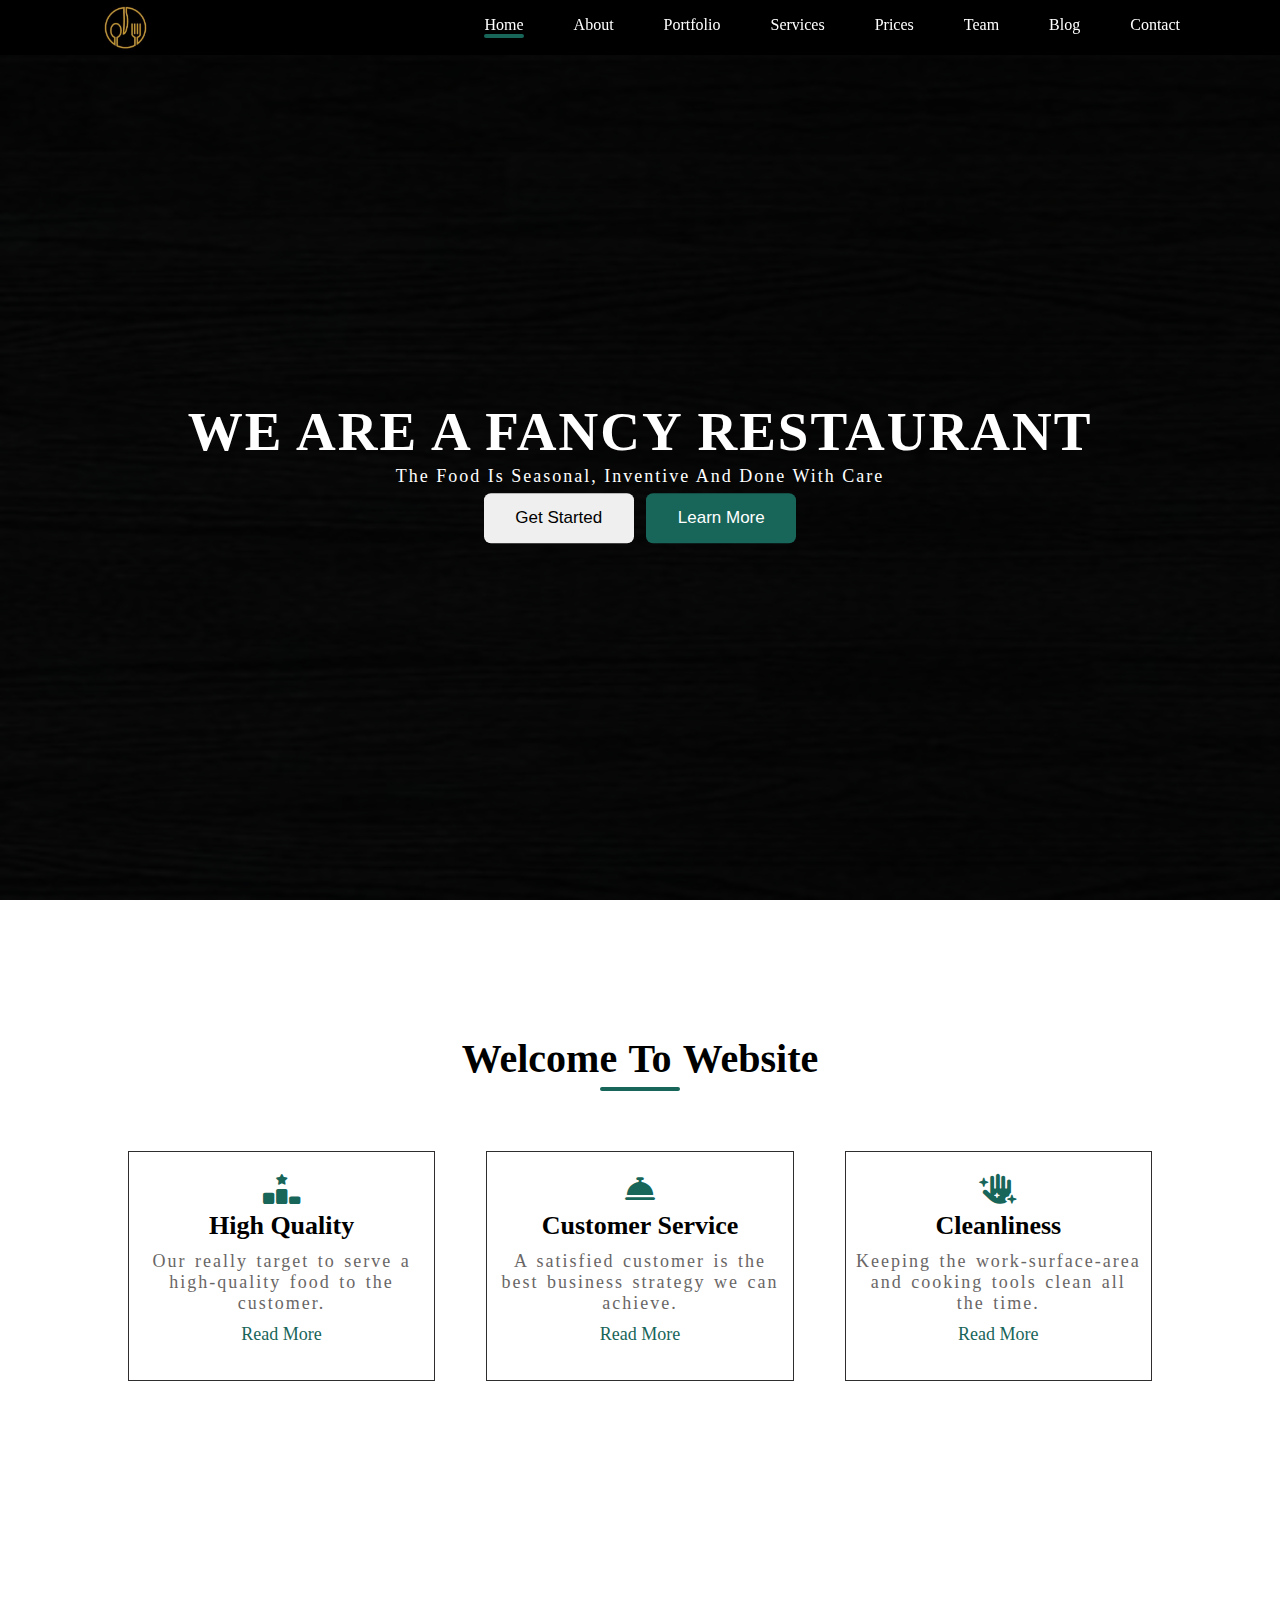
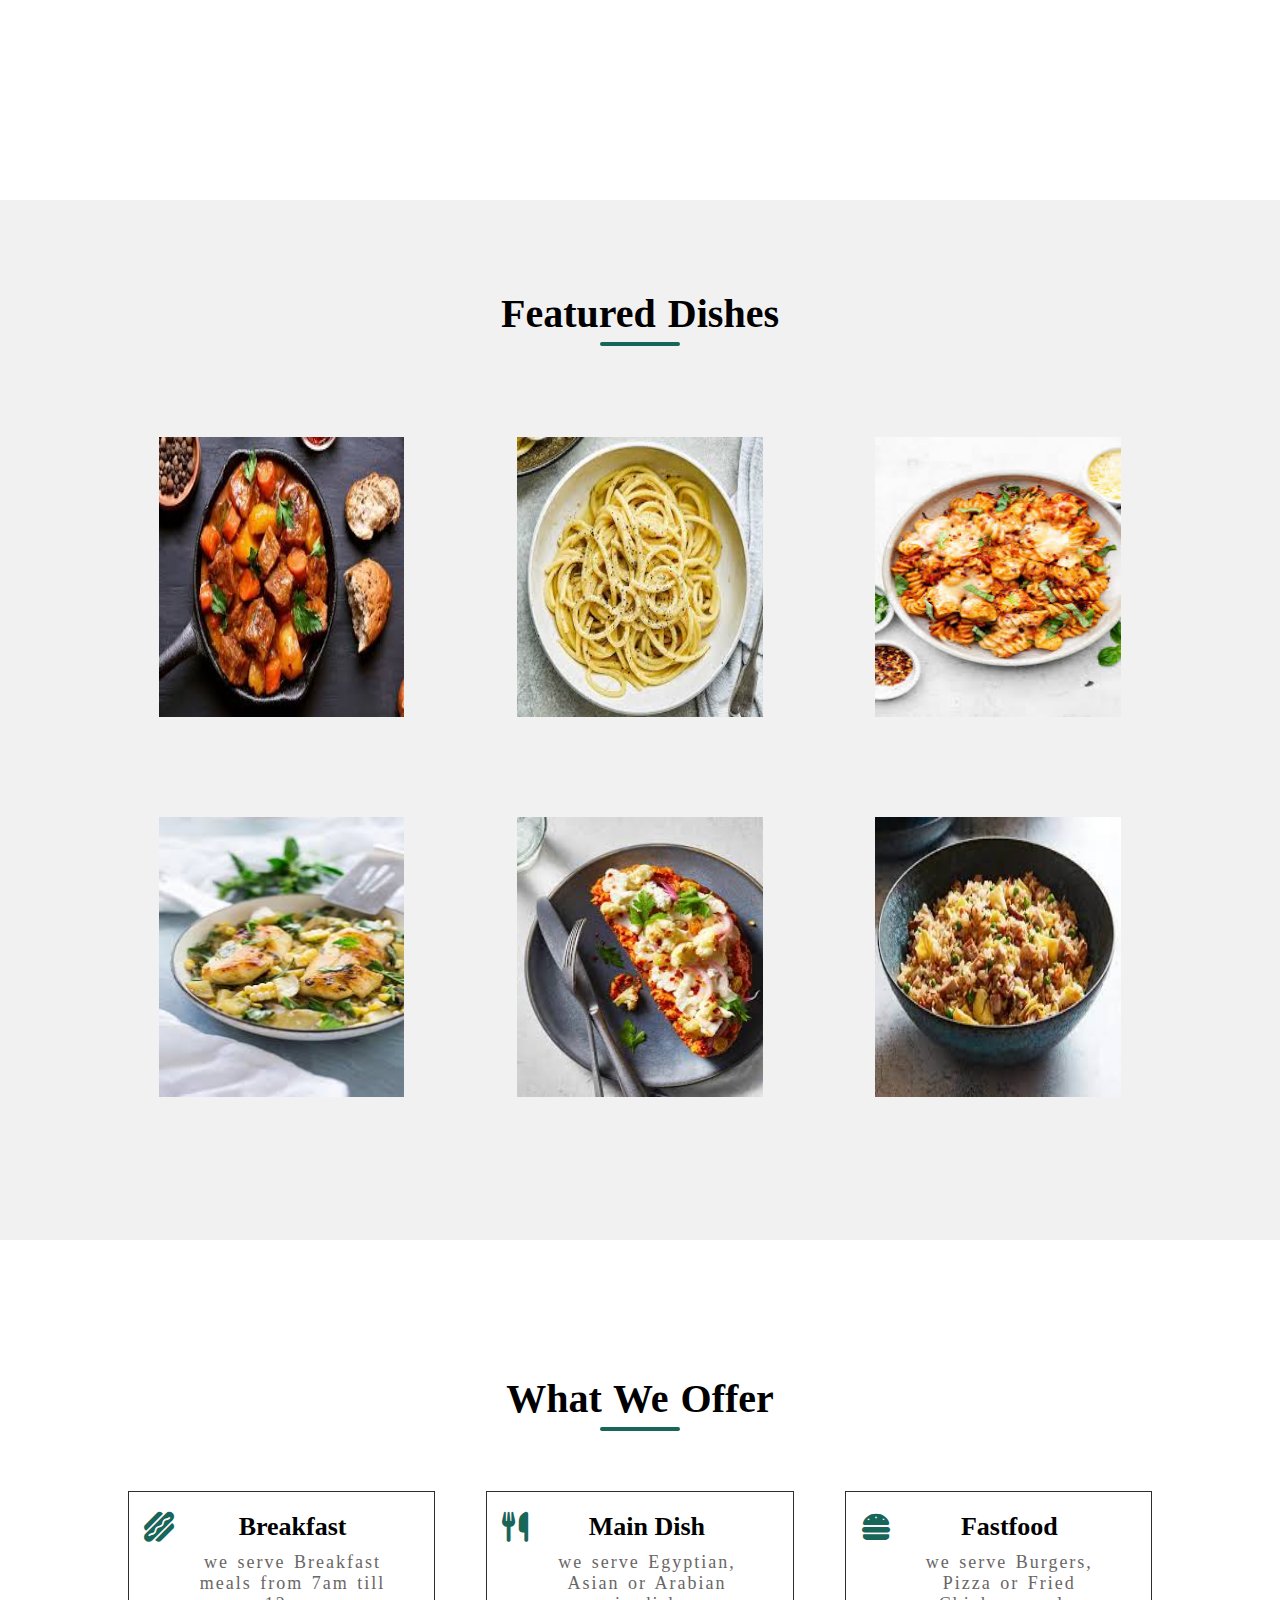
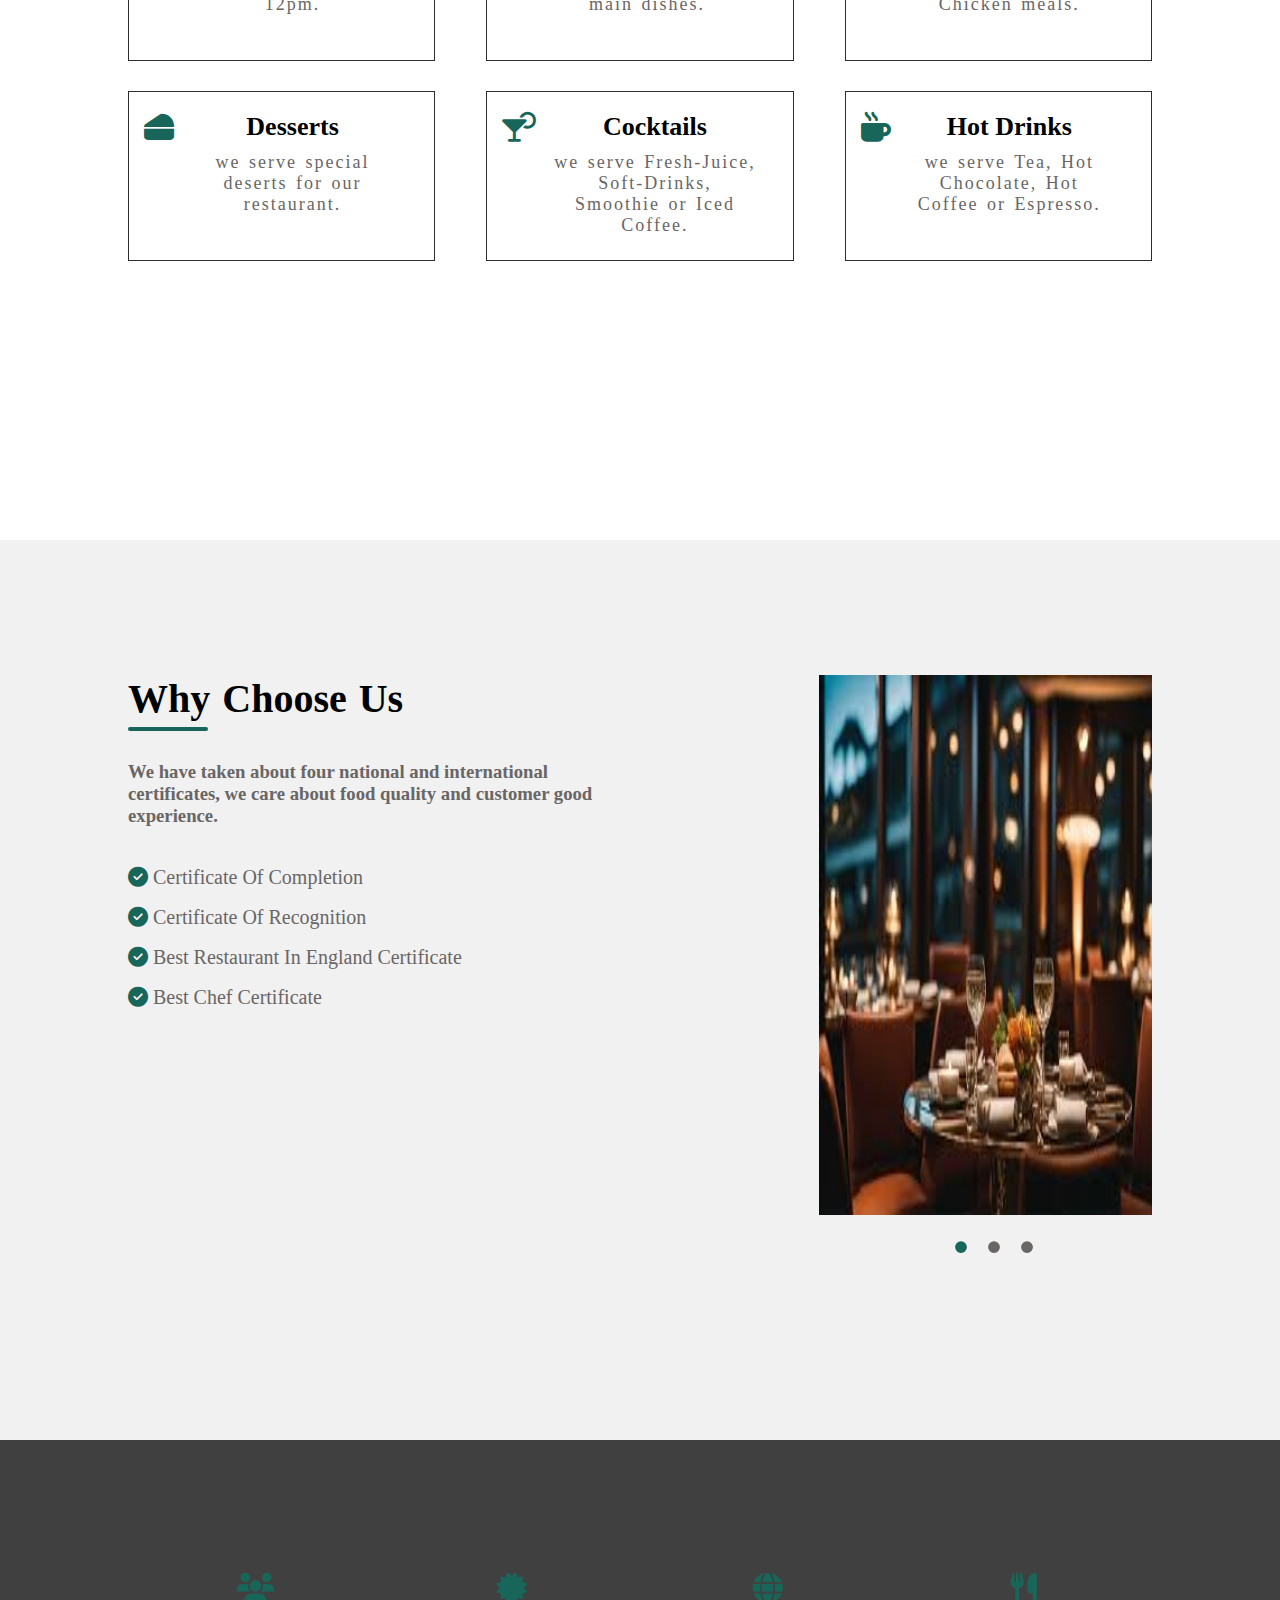
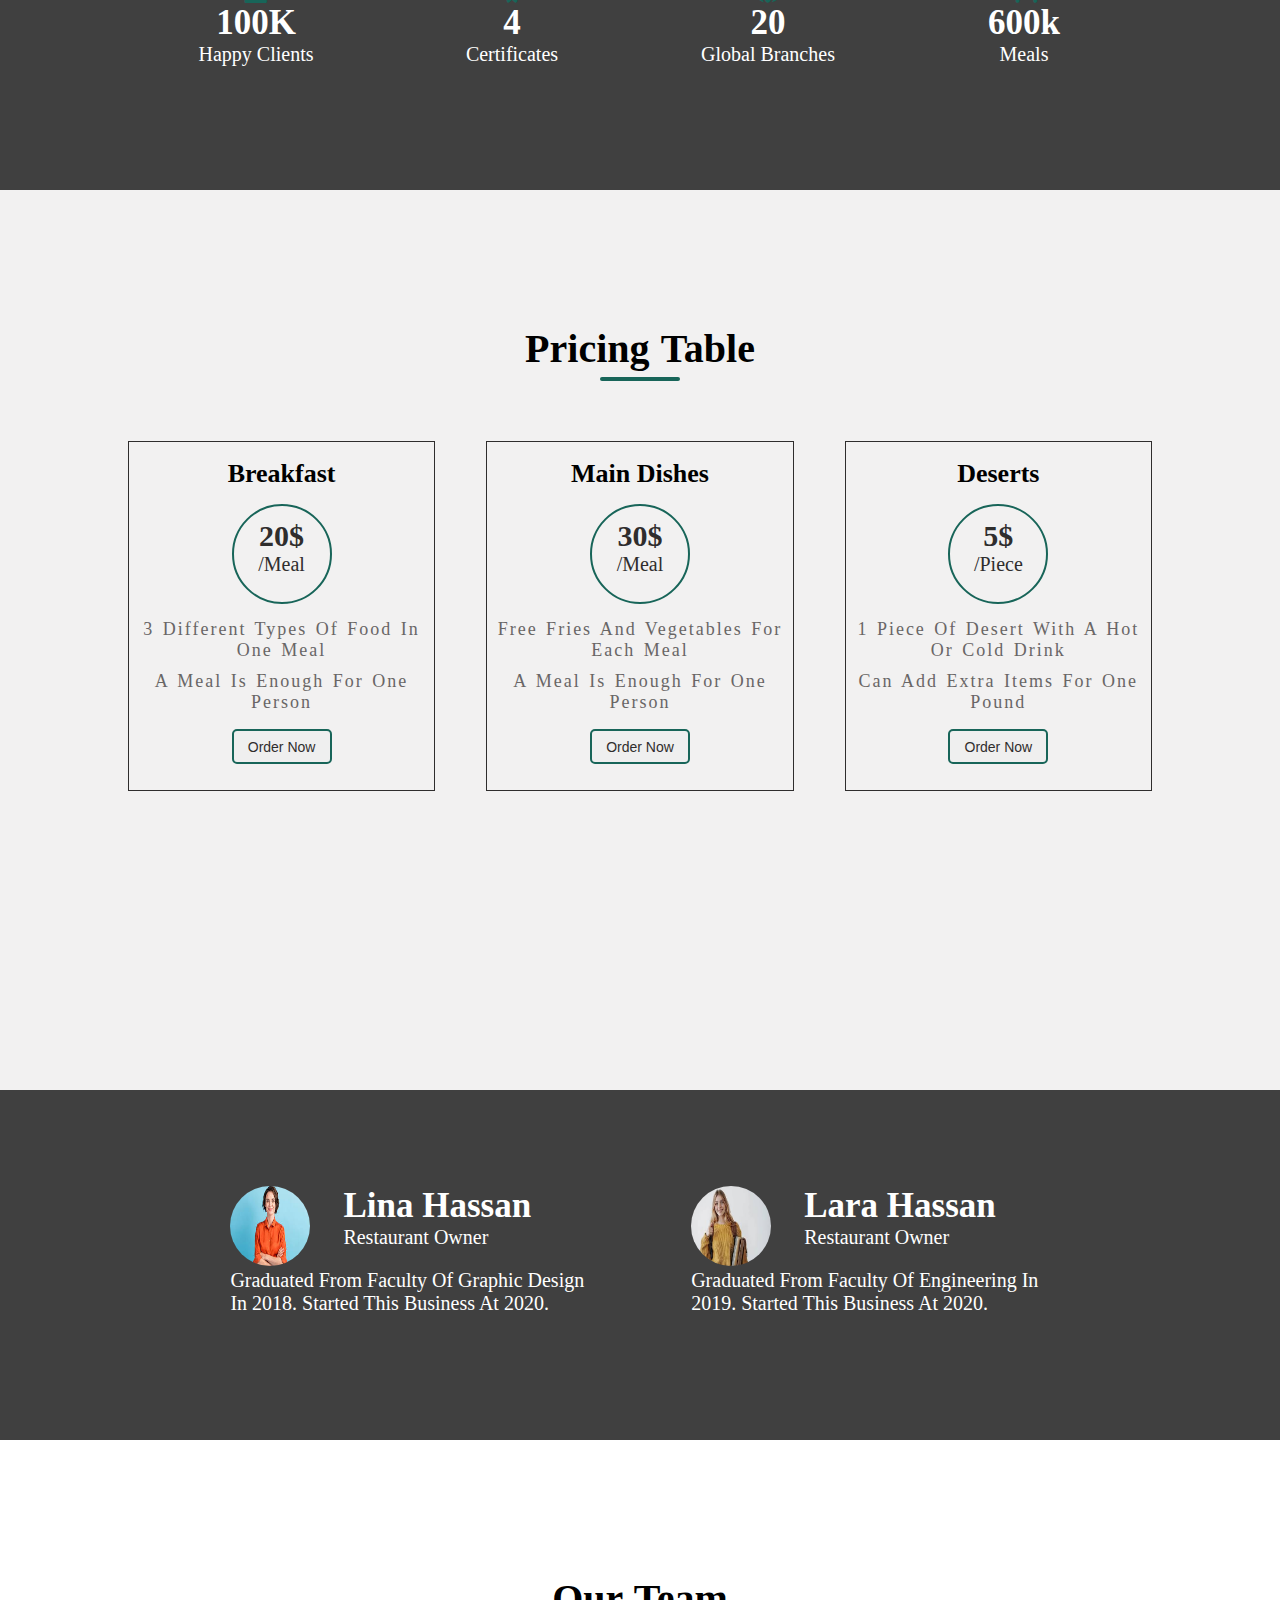
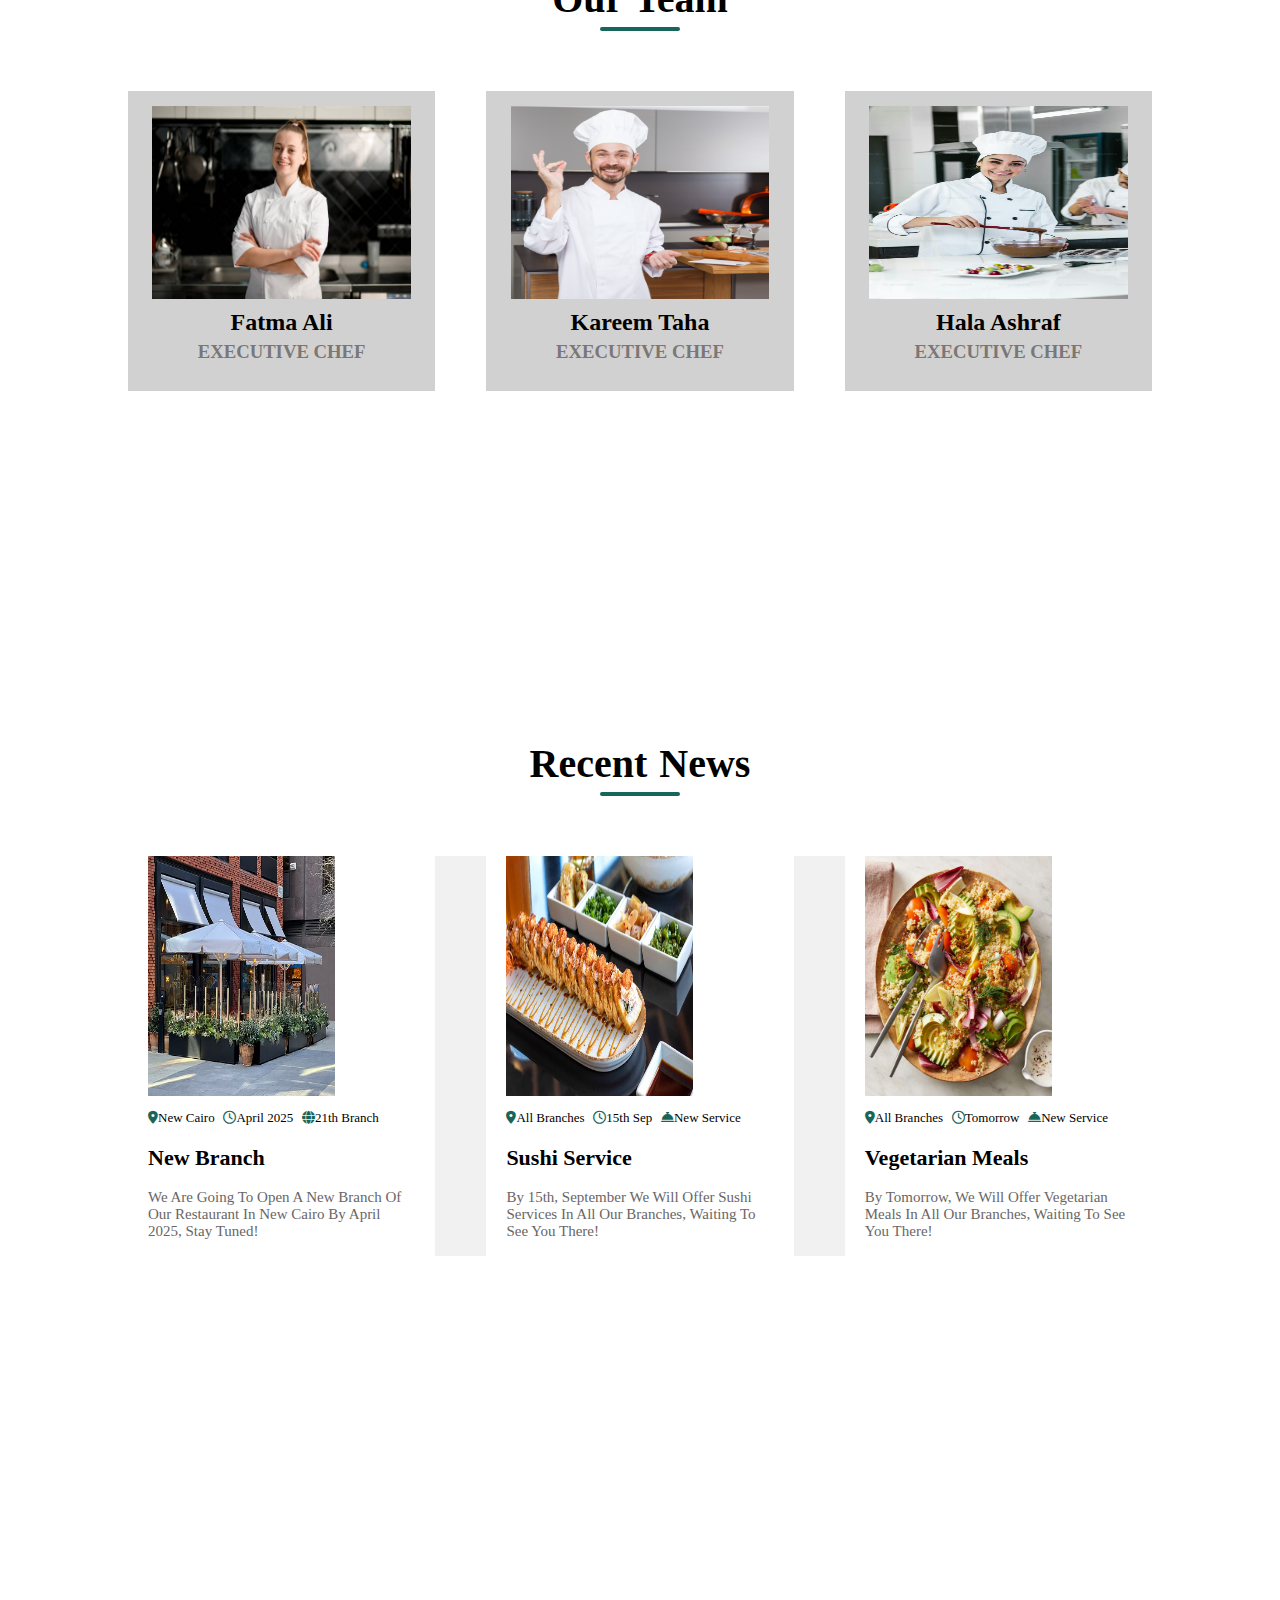
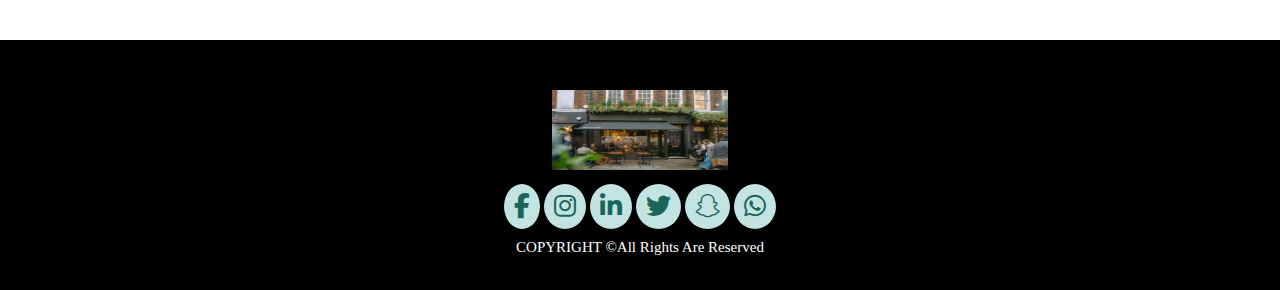
<file: index.html>
<!DOCTYPE html>
<html lang="en">
<head>
    <title>Project 1</title>
    <link rel="stylesheet" href="css/style.css">
    <link rel="stylesheet" href="css/all.css">

</head>
<body>
    <div class="navigation">
        <img src="images/logo.jpg" alt="logo photo" class="logo_photo">
        <ul>
            <li>
                <a href="#">home</a>
                <div class="nav_underline"> </div>
            </li>
            <li>
                <a href="#">about</a>
                <div class="nav_underline nav_scroll"> </div>
            </li>
            <li>
                <a href="#">portfolio</a>
                <div class="nav_underline nav_scroll"> </div>
            </li>
            <li>
                <a href="#">services</a>
                <div class="nav_underline nav_scroll"> </div>
            </li>
            <li>
                <a href="#">prices</a>
                <div class="nav_underline nav_scroll"> </div>
            </li>
            <li>
                <a href="#">team</a>
                <div class="nav_underline nav_scroll"> </div>
            </li>
            <li>
                <a href="#">blog</a>
                <div class="nav_underline nav_scroll"> </div>
                <p class="blog_post"> blog post</p>
            </li>
            <li>
                <a href="#">contact</a>
                <div class="nav_underline nav_scroll"> </div>
            </li>
        </ul>
<!--        <p style="color: aqua">blog post</p>-->
    </div><!--navigation-->
    <div class="main_section">
        <div class="main_overlay">
            <div class="main_titles">
                <h2 id="main_heading">we are a fancy restaurant</h2>
                <p>The food is seasonal, inventive and done with care</p>
                <button id="main_btn1">get started</button>
                <button id="main_btn2">learn more</button>
            </div><!--main_titles-->
        </div><!--main_overlay-->
    </div><!--main_section-->
    <div class="welcome_section">
        <h2 class="section_title">welcome to website
            <div class="title_underline"> </div>
        </h2>
        <div class="welcome_boxes_container">
            <div class="welcome_box">
                <i class="fa-solid fa-ranking-star"></i>
                <h3 class="welcome_box_heading">high quality</h3>
                <p class="welcome_box_description">Our really target to serve a high-quality food to the customer.</p>
                <a href="#">read more</a>
            </div><!--welcome_box1-->
            <div class="welcome_box second_box">
                <i class="fa-solid fa-bell-concierge"></i>
                <h3 class="welcome_box_heading">customer service</h3>
                <p class="welcome_box_description">A satisfied customer is the best business strategy we can achieve.</p>
                <a href="#">read more</a>
            </div><!--welcome_box2-->
            <div class="welcome_box">
                <i class="fa-solid fa-hand-sparkles"></i>
                <h3 class="welcome_box_heading">cleanliness</h3>
                <p class="welcome_box_description">Keeping the work-surface-area and cooking tools clean all the time.</p>
                <a href="#">read more</a>
            </div><!--welcome_box3-->
        </div><!--welcome_boxes_container-->
    </div><!--welcome_section-->
    <div class="featured_section">
        <h2 class="section_title">featured dishes
            <div class="title_underline"> </div>
        </h2>
        <div class="all_featured_container">
            <div class="featured_box">
                <div class="featured_image">
                    <img src="images/dish1.jpg" alt="dish 1" >
                </div><!--featured_image-->
                <div class="featured_overlay">
                    <div class="featured_writings">
                        <h2 class="featured_type">meat bowl</h2>
                        <h3 class="feature_category">cubes of meat and vegetables in red sauce</h3>
                        <i class="fa-solid fa-info"></i>
                        <i class="fa-solid fa-cart-shopping"></i>
                    </div><!--features_writings-->
                </div><!--featured_overlay-->

            </div><!--featured_box1-->
            <div class="featured_box second_box">
                <div class="featured_image">
                    <img src="images/dish2.jpg" alt="dish 2" >
                </div><!--featured_image-->
                <div class="featured_overlay">
                    <div class="featured_writings">
                        <h2 class="featured_type">simple pasta</h2>
                        <h3 class="feature_category"> spaghetti with a punch of salt and pepper</h3>
                        <i class="fa-solid fa-info"></i>
                        <i class="fa-solid fa-cart-shopping"></i>
                    </div><!--features_writings-->
                </div><!--featured_overlay-->
            </div><!--featured_box2-->
            <div class="featured_box">
                <div class="featured_image">
                    <img src="images/dish3.jpg" alt="dish 3" >
                </div><!--featured_image-->
                <div class="featured_overlay">
                    <div class="featured_writings">
                        <h2 class="featured_type">red pasta</h2>
                        <h3 class="feature_category">pasta with red sauce and mozzarella cheese</h3>
                        <i class="fa-solid fa-info"></i>
                        <i class="fa-solid fa-cart-shopping"></i>
                    </div><!--features_writings-->
                </div><!--featured_overlay-->
            </div><!--featured_box3-->
            <div class="featured_box">
                <div class="featured_image">
                    <img src="images/dish4.jpg" alt="dish 4" >
                </div><!--featured_image-->
                <div class="featured_overlay">
                    <div class="featured_writings">
                        <h2 class="featured_type">chicken bowl</h2>
                        <h3 class="feature_category">chicken breast with vegetables in mashroom sauce</h3>
                        <i class="fa-solid fa-info"></i>
                        <i class="fa-solid fa-cart-shopping"></i>
                    </div><!--features_writings-->
                </div><!--featured_overlay-->
            </div><!--featured_box4-->
            <div class="featured_box second_box">
                <div class="featured_image">
                    <img src="images/dish5.jpg" alt="dish 5" >
                </div><!--featured_image-->
                <div class="featured_overlay">
                    <div class="featured_writings">
                        <h2 class="featured_type">garlic bread</h2>
                        <h3 class="feature_category">dough with garlic, spices and mozzarella cheese</h3>
                        <i class="fa-solid fa-info"></i>
                        <i class="fa-solid fa-cart-shopping"></i>
                    </div><!--features_writings-->
                </div><!--featured_overlay-->
            </div><!--featured_box5-->
            <div class="featured_box">
                <div class="featured_image">
                    <img src="images/dish6.jpg" alt="dish 6" >
                </div><!--featured_image-->
                <div class="featured_overlay">
                    <div class="featured_writings">
                        <h2 class="featured_type">all stuffed rice</h2>
                        <h3 class="feature_category">brown rice with corn, vegetables and special sauce</h3>
                        <i class="fa-solid fa-info"></i>
                        <i class="fa-solid fa-cart-shopping"></i>
                    </div><!--features_writings-->
                </div><!--featured_overlay-->
            </div><!--featured_box6-->
        </div><!--all_featured_container-->
    </div><!--featured_section-->
    <div class="offer_section">
        <h2 class="section_title">what we offer
            <div class="title_underline"> </div>
        </h2>
        <div class="offer_boxes_container">
            <div class="offer_box">
                <div><i class="fa-solid fa-hotdog"></i></div>
                <div class="offer_writing">
                    <h2 class="offer_heading">breakfast</h2>
                    <p class="offer_box_description">we serve Breakfast meals from 7am till 12pm.</p>
                </div><!--offer_writing-->
            </div><!--offer_box1-->
            <div class="offer_box second_box">
                <div><i class="fa-solid fa-utensils"></i></div>
                <div class="offer_writing">
                    <h2 class="offer_heading">main dish</h2>
                    <p class="offer_box_description">we serve Egyptian, Asian or Arabian main dishes.</p>
                </div><!--offer_writing-->
            </div><!--offer_box2-->
            <div class="offer_box">
                <div><i class="fa-solid fa-burger"></i></div>
                <div class="offer_writing">
                    <h2 class="offer_heading">fastfood</h2>
                    <p class="offer_box_description">we serve Burgers, Pizza or Fried Chicken meals.</p>
                </div><!--offer_writing-->
            </div><!--offer_box3-->
            <div class="offer_box">
                <div><i class="fa-solid fa-cheese"></i></div>
                <div class="offer_writing">
                    <h2 class="offer_heading">desserts</h2>
                    <p class="offer_box_description">we serve special deserts for our restaurant.</p>
                </div><!--offer_writing-->
            </div><!--offer_box4-->
            <div class="offer_box second_box">
                <div><i class="fa-solid fa-martini-glass-citrus"></i></div>
                <div class="offer_writing">
                    <h2 class="offer_heading">cocktails</h2>
                    <p class="offer_box_description">we serve Fresh-Juice, Soft-Drinks, Smoothie or Iced Coffee.</p>
                </div><!--offer_writing-->
            </div><!--offer_box5-->
            <div class="offer_box">
                <div><i class="fa-solid fa-mug-hot"></i></div>
                <div class="offer_writing">
                    <h2 class="offer_heading">hot drinks</h2>
                    <p class="offer_box_description">we serve Tea, Hot Chocolate, Hot Coffee or Espresso.</p>
                </div><!--offer_writing-->
            </div><!--offer_box6-->
        </div><!--offer_boxes_container-->
    </div><!--offer_section-->
    <div class="reason_section">
        <div class="reason_writing">
            <h2 class="section_title">why choose us
                <div class="title_underline"> </div>
            </h2>
            <h3 class="reason">We have taken about four national and international certificates, we care about food quality and customer good experience. </h3>
            <div class="reason_certificates">
                <i class="fa-solid fa-circle-check"></i>
                <span>certificate of completion</span>
            </div><!--reason_certificates-->
            <div class="reason_certificates">
                <i class="fa-solid fa-circle-check"></i>
                <span>certificate of recognition</span>
            </div><!--reason_certificates-->
            <div class="reason_certificates">
                <i class="fa-solid fa-circle-check"></i>
                <span>best restaurant in england certificate</span>
            </div><!--reason_certificates-->
            <div class="reason_certificates">
                <i class="fa-solid fa-circle-check"></i>
                <span>best chef certificate</span>
            </div><!--reason_certificates-->
        </div><!--reason_writing-->
        <div class="reason_photo">
            <img src="images/restaurant.jpg" alt="restaurant photo" class="restaurant_photo">
            <div class="reason_allDots">
                <span class="reason_dots" id="selected_dot">.</span>
                <span class="reason_dots">.</span>
                <span class="reason_dots">.</span>
            </div><!--reason_allDots-->
        </div><!--reason_photo-->
    </div><!--reason_section-->
    <div class="info_section">
        <div class="info_overlay">
            <div class="total_info">
                <div class="one_info">
                    <i class="fa-solid fa-users"></i>
                    <h2 class="info_number">100K</h2>
                    <p class="info_declaration">happy clients</p>
                </div><!--one_info-->
                <div class="one_info">
                    <i class="fa-solid fa-certificate"></i>
                    <h2 class="info_number">4</h2>
                    <p class="info_declaration">certificates</p>
                </div><!--one_info-->
                <div class="one_info">
                    <i class="fa-solid fa-globe"></i>
                    <h2 class="info_number">20</h2>
                    <p class="info_declaration">global branches</p>
                </div><!--one_info-->
                <div class="one_info">
                    <i class="fa-solid fa-utensils"></i>
                    <h2 class="info_number">600k</h2>
                    <p class="info_declaration">meals</p>
                </div><!--one_info-->
            </div><!--total_info-->
        </div><!--info_overlay-->
    </div><!--info_section-->
    <div class="prices_section">
        <h2 class="section_title">pricing table
            <div class="title_underline"> </div>
        </h2>
        <div class="prices_container">
            <div class="prices_box">
                <h3 class="prices_heading">breakfast</h3>
                <div class="price_radial">
                    <h4 class="price">20$</h4>
                    <p class="price_for">/meal</p>
                </div><!--price_radial-->
                <p class="prices_box_description">3 different types of food in one meal</p>
                <p class="prices_box_description">a meal is enough for one person</p>
                <button>order now</button>
            </div><!--prices_box1-->
            <div class="prices_box second_box">
                <h3 class="prices_heading">main dishes</h3>
                <div class="price_radial">
                    <h4 class="price">30$</h4>
                    <p class="price_for">/meal</p>
                </div><!--price_radial-->
                <p class="prices_box_description">free fries and vegetables for each meal</p>
                <p class="prices_box_description">a meal is enough for one person</p>
                <button>order now</button>
            </div><!--prices_box2-->
            <div class="prices_box">
                <h3 class="prices_heading">deserts</h3>
                <div class="price_radial">
                    <h4 class="price">5$</h4>
                    <p class="price_for">/piece</p>
                </div><!--price_radial-->
                <p class="prices_box_description">1 piece of desert with a hot or cold drink</p>
                <p class="prices_box_description">can add extra items for one pound</p>
                <button>order now</button>
            </div><!--prices_box3-->
        </div><!--prices_container-->
    </div><!--prices_section-->
    <div class="info_section2">
        <div class="info_overlay">
            <div class="total_info">
                <div class="one_info_sec2">
                    <img src="images/partner1(1).jpg">
                    <div class="one_info_sec2_description">
                        <h2 class="info_person">lina hassan</h2>
                        <p class="info_position">restaurant owner</p>
                    </div><!--one_info_sec2_description-->
                    <p class="info_grad">graduated from faculty of graphic design in 2018. started this business at 2020.</p>
                </div><!--one_info_sec2-->
                <div class="one_info_sec2">
                    <img src="images/partner2.jpg">
                    <div class="one_info_sec2_description">
                        <h2 class="info_person">lara hassan</h2>
                        <p class="info_position">restaurant owner</p>
                    </div><!--one_info_sec2_description-->
                    <p class="info_grad">graduated from faculty of engineering in 2019. started this business at 2020.</p>
                </div><!--one_info_sec2-->
            </div><!--total_info-->
        </div><!--info_overlay-->
    </div><!--info_section-->
    <div class="team_section">
        <h2 class="section_title">our team
            <div class="title_underline"> </div>
        </h2>
        <div class="team_container">
            <div class="team_box">
                <div class="team_img_box">
                    <img src="images/chef1.jpg" alt="chef 1">
                    <div class="team_img_overlay">
                        <a href="#"><i class="fa-brands fa-facebook-f"></i></a>
                        <a href="#"><i class="fa-brands fa-instagram"></i></i></a>
                        <a href="#"><i class="fa-brands fa-linkedin-in"></i></i></a>
                    </div><!--team_img_overlay-->
                </div><!--team_img_box-->
                <div class="team_info">
                    <h2 class="team_name">fatma ali</h2>
                    <h3 class="team_position">executive chef</h3>
                </div><!--team_info-->
            </div><!--team_box1-->
            <div class="team_box second_box">
                <div class="team_img_box">
                    <img src="images/chef2.jpg" alt="chef 1">
                    <div class="team_img_overlay">
                        <a href="#"><i class="fa-brands fa-facebook-f"></i></a>
                        <a href="#"><i class="fa-brands fa-instagram"></i></i></a>
                        <a href="#"><i class="fa-brands fa-linkedin-in"></i></i></a>
                    </div><!--team_img_overlay-->
                </div><!--team_img_box-->
                <div class="team_info">
                    <h2 class="team_name">kareem taha</h2>
                    <h3 class="team_position">executive chef</h3>
                </div><!--team_info-->
            </div><!--team_box2-->
            <div class="team_box">
                <div class="team_img_box">
                    <img src="images/chef3.jpg" alt="chef 1">
                    <div class="team_img_overlay">
                        <a href="#"><i class="fa-brands fa-facebook-f"></i></a>
                        <a href="#"><i class="fa-brands fa-instagram"></i></i></a>
                        <a href="#"><i class="fa-brands fa-linkedin-in"></i></i></a>
                    </div><!--team_img_overlay-->
                </div><!--team_img_box-->
                <div class="team_info">
                    <h2 class="team_name">hala ashraf</h2>
                    <h3 class="team_position">executive chef</h3>
                </div><!--team_info-->
            </div><!--team_box3-->
        </div><!--team_container-->
    </div><!--team_section-->
    <div class="news_section">
        <h2 class="section_title">recent news
            <div class="title_underline"> </div>
        </h2>
        <div class="news_container">
            <div class="news_box">
                <img src="images/location2.jpg">
                <div class="news_writings">
                    <span><i class="fa-solid fa-location-dot"></i>new cairo</span>
                    <span><i class="fa-regular fa-clock"></i>april 2025</span>
                    <span><i class="fa-solid fa-globe"></i>21th branch</span>
                    <h2 class="news_heading">new branch</h2>
                    <p class="news_description">we are going to open a new branch of our restaurant in new cairo by april 2025, stay tuned!</p>
                </div><!--news_writings-->
            </div><!--news_box1-->
            <div class="news_box second_box">
                <img src="images/newitem.jpg">
                <div class="news_writings">
                    <span><i class="fa-solid fa-location-dot"></i>all branches</span>
                    <span><i class="fa-regular fa-clock"></i>15th sep</span>
                    <span><i class="fa-solid fa-bell-concierge"></i></i>new service</span>
                    <h2 class="news_heading">sushi service</h2>
                    <p class="news_description">by 15th, september we will offer sushi services in all our branches, waiting to see you there!</p>
                </div><!--news_writings-->
            </div><!--news_box2-->
            <div class="news_box">
                <img src="images/veggie.jpg">
                <div class="news_writings">
                    <span><i class="fa-solid fa-location-dot"></i>all branches</span>
                    <span><i class="fa-regular fa-clock"></i>tomorrow</span>
                    <span><i class="fa-solid fa-bell-concierge"></i></i>new service</span>
                    <h2 class="news_heading">vegetarian meals</h2>
                    <p class="news_description">by tomorrow, we will offer vegetarian meals in all our branches, waiting to see you there!</p>
                </div><!--news_writings-->
            </div><!--news_box3-->
        </div><!--news_container-->
    </div><!--news_section-->
    <div class="footer_section">
        <div class="footer_container">
            <img src="images/location.jpg">
            <div class="footer_icons">
                <a href="#"><i class="fa-brands fa-facebook-f"></i></a>
                <a href="#"><i class="fa-brands fa-instagram"></i></i></a>
                <a href="#"><i class="fa-brands fa-linkedin-in"></i></i></a>
                <a href="#"><i class="fa-brands fa-twitter"></i></i></a>
                <a href="#"><i class="fa-brands fa-snapchat"></i></i></a>
                <a href="#"><i class="fa-brands fa-whatsapp"></i></i></a>
            </div><!--footer_icons-->
            <p class="footer_rights">COPYRIGHT <span>&copy;</span>All Rights Are Reserved</p>
        </div><!--footer_container-->
    </div><!--footer_section-->
</body>
</html>
</file>
<file: css/style.css>
body {
    margin: 0px;
    padding: 0px;
    box-sizing: border-box;
    font-family: Candara;
    /*height: 5000px;*/
}
.navigation{
    width: 100%;
    height: 55px;
    background-color: rgba(0, 0, 0, 0.95);
    position: fixed;
    z-index: 10;
    /*overflow: auto;*/
}
.logo_photo{
    height: 55px;
    margin-left: 100px;
    border-radius: 100%;
}
.navigation ul{
    float: right;
    margin-right: 100px;
    list-style: none;
}
.navigation ul li{
    float: left;
    margin-left: 50px;
    display: inline-block;
    position: relative;
}
.navigation ul li a{
    text-decoration: none;
    color: white;
    text-transform: capitalize;
}
.nav_underline{
    height: 4px;
    width: 100%;
    background-color: #186559;
    border-radius: 10px;
}
.blog_post {
    position: absolute;
    text-transform: capitalize;
    width: 100px;
    line-height: 50px;
    text-align: center;
    color: white;
    background-color: #186559;
    transform: translateX(-35.2px);
    visibility: hidden;
    opacity: 0;
    transition: opacity 0.5s;
}
.nav_scroll{
    width: 0%;
}
.navigation ul li:hover .nav_scroll{
    width: 100%;
    transition: 0.5s;
}
.navigation ul li:hover .blog_post{
    visibility: visible;
    opacity: 1;
}
.main_section{
    width: 100%;
    height: 100vh;
    background-image: url("../images/main.jpg");
    background-size: cover;
    position: relative;
    z-index: 8;
}
.main_overlay{
    position: absolute;
    width: 100%;
    height: 100%;
    background-color: rgba(0, 0, 0, 0.85);
    z-index: 9;
}
.main_titles{
    width:80%;
    position: absolute;
    top: 50%;
    left: 50%;
    translate: -50% -50%;
    font-size: 18px;
    text-align: center;
    color: white;
    text-transform: capitalize;
    letter-spacing: 2px;
}
#main_heading{
    font-size: 55px;
    text-transform: uppercase;
    margin-bottom: 0px;
}
.main_titles p{
    margin: 3px;
}
.main_titles button {
    width: 150px;
    height: 50px;
    margin: 3px;
    text-transform: capitalize;
    border: 0px none;
    border-radius: 7px;
    cursor: pointer;
    font-size: 17px;
    color: black;
}
#main_btn2{
    color: white;
    background-color: #186559;
}
.title_underline{
     height: 4px;
     width: 80px;
     background-color: #186559;
     border-radius: 10px;
     margin:5px auto;
 }
.welcome_section,
.offer_section,
.reason_section,
.prices_section,
.team_section,
.news_section{
    position: relative;
    min-height: 100vh;
    height: auto;
    box-sizing: border-box;
    padding: 15vh 0px;
    z-index: 4;
}
.section_title{
    font-size: 40px;
    text-transform: capitalize;
    text-align: center;
    word-spacing: 2px;
    margin: 0px;
    color: black;
}
.welcome_boxes_container,
.offer_boxes_container,
.prices_container,
.team_container,
.news_container{
    width: 80%;
    margin:60px auto 0px;
    overflow: auto;
    text-align: center;
}
.welcome_box,
.offer_box,
.prices_box,
.team_box,
.news_box{
    width: 30%;
    height: 230px;
    box-sizing: border-box;
    padding: 10px;
    border: 1px solid #2f2d2d;
    float: left;
    position: relative;
    z-index: 1;
}
.second_box{
    margin:0px 5%;
}
.welcome_box i,
.offer_box i,
.one_info i{
    font-size: 30px;
    margin-top: 12px;
}
i{
    color: #186559;
}
.welcome_box_heading,
.offer_heading,
.prices_heading{
    margin: 7px 0px 5px;
    font-size: 26px;
    color: black;
    text-transform: capitalize;
}
.welcome_box_description,
.offer_box_description,
.prices_box_description{
    font-size: 18px;
    color: #696666;
    letter-spacing: 2px;
    word-spacing: 2px;
    margin: 10px 0px;
}
.welcome_box a {
    text-transform: capitalize;
    text-decoration: none;
    font-size: 18px;
    color: #186559;
}
.welcome_box:before,
.offer_box:before{
    position: absolute;
    content: "";
    width: 0;
    height: 0;
    top: 0;
    left: 0;
    z-index: -1;
    background-color: #0e0e0e;
}
.welcome_box:hover::before,
.offer_box:hover::before{
    width: 100%;
    height: 100%;
    transition: 1s;
}
.welcome_box:hover .welcome_box_heading,
.offer_box:hover .offer_heading{
    color: white;
}
.featured_section{
    text-align: center;
    width: 100%;
    height: 950px;
    /*margin-top: 50px;*/
    padding-top: 90px;
    background-color: rgba(229, 228, 228, 0.5);
    position: relative;
}

.all_featured_container{
    width: 80%;
    margin: 60px auto 0px;
    overflow: auto;
}
.featured_box{
    float: left;
    width: 30%;
    height: 350px;
    margin-bottom: 30px;
    position: relative;
}
.featured_image{
    width: 80%;
    height: 80%;
    margin: 10%;
    position: absolute;
    z-index: 2;
}
.featured_image img{
    width: 100%;
    height: 100%;
}
.featured_overlay{
    width: 100%;
    height: 100%;
    position: absolute;
    z-index: 5;
    opacity: 0;
}
.featured_writings{
    position: absolute;
    top: 50%;
    left: 50%;
    translate: -50% -50%;
    width: 80%;
    text-transform: capitalize;
    color: white;
    z-index: 7;
    font-size: 20px;
    transform: translateY(20px);
}
.featured_writings i{
    font-size: 20px;
    background-color: #c3e3e0;
    padding: 10px;
    margin: auto 7px;
    border-radius: 3px;
    cursor: pointer;
}
.featured_type{
    margin: 0;
    color: #bbf8f3;
}
.feature_category{
    margin: 0 0 5px 0;
}
.featured_box:hover .featured_overlay{
    background-color: rgba(23, 21, 21, 0.5);
    transition: 1s;
    opacity: 1;
}
.featured_box:hover .featured_writings{
    transform: translateY(0px);
    transition: 1s;
}
.offer_box{
    height: 170px;
    margin-bottom: 30px;
    overflow: auto;
    padding: 8px 0px 0px 15px;
}
.offer_box div{
    float: left;
}
.offer_writing{
    width: 70%;
    margin: 5px 17px;
}
.reason_section,
.prices_section,
.news_container{
    background-color: rgba(229, 228, 228, 0.5);
}
.reason_writing .section_title,
.reason_writing .title_underline{
    text-align: left;
    margin-left: 0px;
}
.reason_writing,
.reason_photo{
    float: left;
    width: 40%;
    height: 100vh;
    margin-left: 10%;
    color: #696666;
}
.reason{
    margin: 30px 0px;
}
.reason_certificates{
    font-size: 20px;
    line-height: 40px;
    text-transform: capitalize;
}
.reason_dots{
    color: #696666;
    font-size: 100px;
    margin: 0px 2px;
    line-height: 0;
}
.reason_allDots{
    text-align: center;
    translate: -30px;
}
#selected_dot{
    color: #186559;
}
.restaurant_photo{
    width: 65%;
    height: 60%;
    margin-left: 10%;
}
.info_section,
.info_section2{
    width: 100%;
    height: 350px;
    position: relative;
    z-index: 7;
    background-image: url("../images/scroll-restaurant.jpg");
    background-size: cover;
    background-position: center;
    background-attachment: fixed;
}
.info_section2{
    background-image: url("../images/scroll2.jpg");
}
.info_overlay{
    position: absolute;
    width: 100%;
    height: 100%;
    background-color: rgba(0, 0, 0, 0.75);
    z-index: 8;
    text-align: center;
}
.total_info{
    width: 80%;
    margin: auto;
    overflow: auto;
    position: relative;
}
.one_info{
    float: left;
    width: 25%;
    color: white;
    margin: 121px auto;
    text-transform: capitalize;
}
.info_number,
.info_person{
    font-size: 35px;
    margin: 0px auto;
}
.info_declaration,
.info_grad{
    font-size: 20px;
    margin: 0px auto;
}
.prices_box{
    height: 350px;
    color: #696666;
    font-size: 20px;
    text-transform: capitalize;
    position: relative;
}
.price_radial{
    width: 100px;
    height: 100px;
    border-radius: 50%;
    border: 2px solid #186559;
    box-sizing: border-box;
    margin: 15px auto;
    padding-top: 13px ;
    color: #2f2d2d;
}
.price{
    font-size: 30px;
}
.price_for,
.price{
    margin: 0;
    padding: 0;
}
.prices_box button{
    width: 35%;
    height: 35px;
    margin-top:6px;
    color: #2f2d2d;
    font-size: 14px;
    border: 2px solid #186559;
    border-radius: 5px;
    text-transform: capitalize;
    cursor: pointer;
}
.prices_box:after,
.team_box:after,
.news_box:after{
    position: absolute;
    content: "";
    top: 0;
    left: 0;
    width: 100%;
    height: 0;
    /*background-color: rgba(105, 102, 102, 0.3);*/
    /*background-color: rgba(23, 21, 21, 0.5);*/
    background-color: rgba(105, 102, 102, 0.2);
}
.prices_box:hover::after,
.team_box:hover::after,
.news_box:hover::after{
    height: 100%;
    transition: 1s;
}
.prices_box:hover .prices_heading,
.prices_box:hover .price_radial{
    color: #f8ab04;
}
.one_info_sec2{
    width: 35%;
    margin: 96px 0px 96px 10%;
    float: left;
    color: white;
    text-align: left;
    text-transform: capitalize;
}
.one_info_sec2 img{
    width: 80px;
    height: 80px;
    border-radius: 50%;
}
.one_info_sec2_description,
.one_info_sec2 img{
    float: left;
    font-size: 20px;
}
.one_info_sec2_description{
    margin-left: 33px;
}
.info_position{
    margin-top: 0;
}
.team_box{
    height: 300px;
    border: none;
    padding-top: 15px;
    background-color: rgba(105, 102, 102, 0.3);
}
.team_img_box{
    width: 90%;
    height: 70%;
    margin: auto;
    position: relative;
}
.team_img_box img{
    width: 100%;
    height: 100%;
}
.team_img_overlay a{
    display: block;
    width: 40px;
    height: 40px;
    margin-left: auto;
    background-color: #c3e3e0;
}
.team_img_overlay a i{
    margin: auto 0;
}
.team_img_overlay {
    background-color: rgba(47, 45, 45, 0.5);
    position: absolute;
    top: 0;
    left: 0;
    width: 100%;
    height: 100%;
    visibility: hidden;
}
.team_name{
    text-transform: capitalize;
    margin: 10px 0 0 0;
}
.team_position{
    color: #7a7777;
    margin: 5px;
    text-transform: uppercase;
}
.team_box:hover .team_img_overlay{
    visibility: visible;
}
.team_box:hover .team_name{
    color: #3b3a3a;
}
.team_box:hover .team_position{
    color: white;
}
.news_section{
    padding-top: 0;
}
.news_box{
    background-color: white;
    border: none;
    height: 400px;
    box-sizing: border-box;
    padding: 0px 20px;
    color: #696666;
    text-align: left;
    text-transform: capitalize;
}
.news_box img{
    width:70%;
    height: 60%;
    display: block;
}
.news_writings{
    width: 100%;
    height: 30%;
    margin: 5% 0;
    font-size: 15px;
}
.news_writings span{
    font-size: 13px;
    margin-right: 5px;
    color: black;
}
.news_heading{
    font-size: 22px;
    color: black;
}
.footer_section{
    width: 100%;
    height: 250px;
    position: relative;
    background-color: black;
}
.footer_container{
    position: absolute;
    top: 50px;
    left: 50%;
    transform: translateX(-50%);
}
.footer_section img{
    width: 60%;
    height: 80px;
    margin: auto 20%;
    text-align: center;
}
.footer_icons{
    margin: 10px;
}
.footer_icons a i{
    font-size: 25px;
    padding: 10px;
    border-radius: 50%;
    background-color: #c3e3e0;
}
.footer_rights{
    margin: 0;
    font-size: 15px;
    color: white;
    text-align: center;
}
</file>
